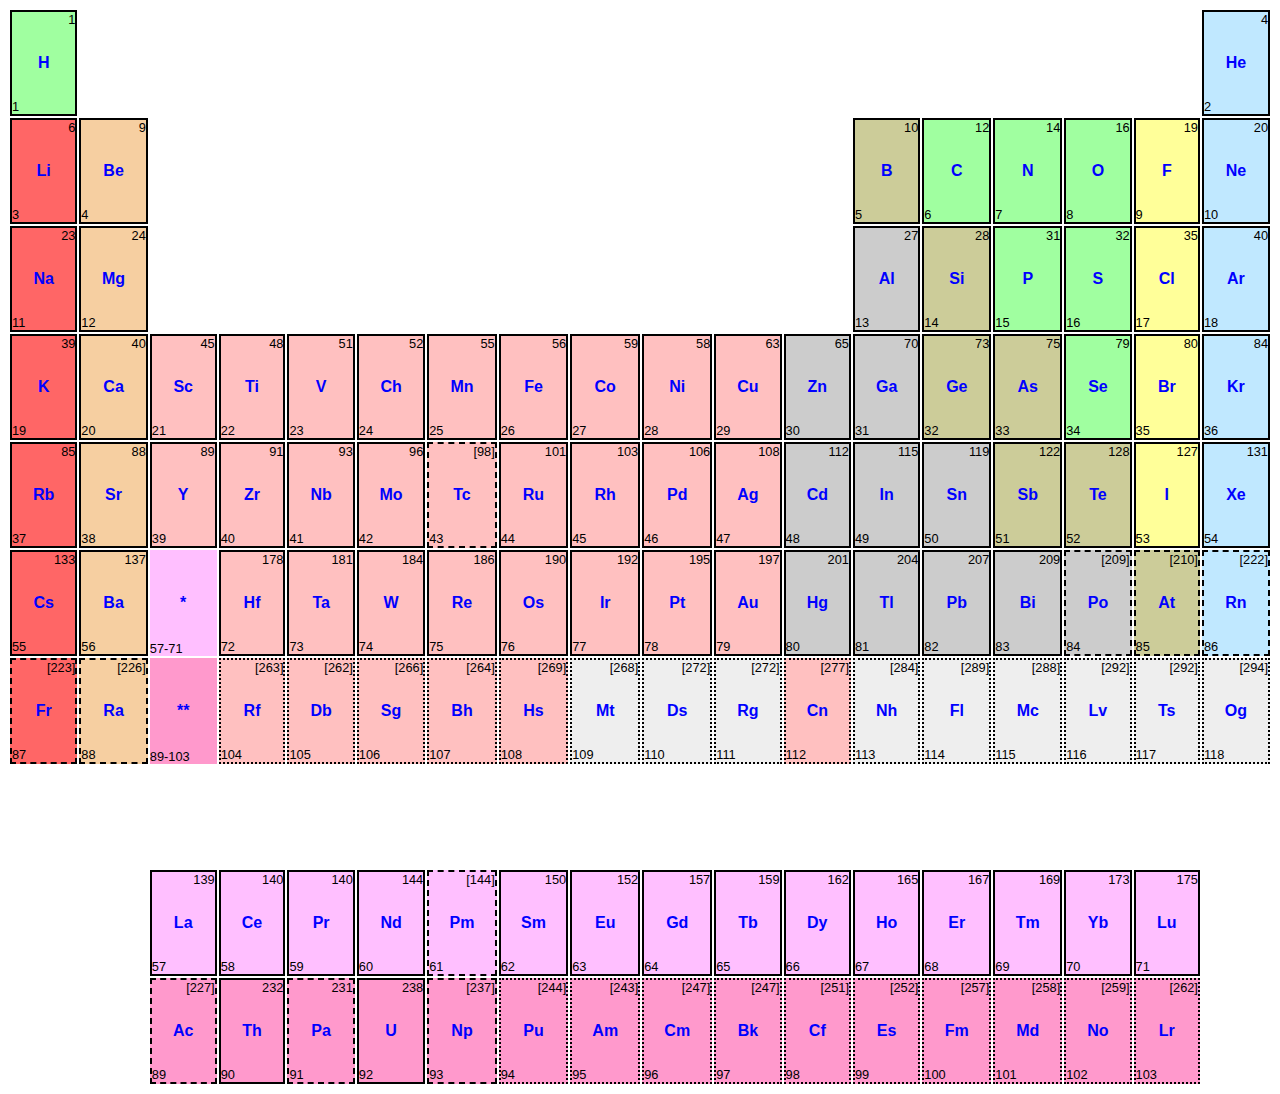
<file: day00/ex01/mendeleiev.html>
<!DOCTYPE html>
<html lang="en">
<head>
	<meta charset="UTF-8">
	<title>Mendeleiev</title>
	<style>
		body{
			 font-family:"Arial";
		}
		table{
			width: 100%;
			height:100%;
		}
		td{
			border: 2px solid black;
			height: 100px;
      		width: 120px;
			position:relative;
		}
		h2{
			color:blue;
			font-size: 1.25vw;
			text-align:center
		}
		p{
			font-size: 1vw;
		}
		.void{
			border:none;
		}
		.green{
			background:#A0FFA0;
		}
		.blue{
			background:#C0E8FF;
		}
		.red{
			background:#FF6666;
		}
		.maroon{
			background:#F6CFA1;
		}
		.pink{
			background:#FFC0C0;
		}
		.gray{
			background:#CCCCCC;
		}
		.m_green{
			background:#CCCC99;
		}
		.yellow{
			background:#FFFF99;
		}

		.c_gray{
			background:#EEEEEE;
		}
		.c_pink{
			background:#FFBFFF;
		}
		.fushia{
			background:#FF99CC;
		}
		.pos_bot{
			position:absolute;
			bottom:0;
			margin:0;
			left:0;
		}
		.pos_top{
			position:absolute;
			top:0;
			right:0;
			margin:0;
		}
	</style>
	<body background="http://www.larousse.fr/encyclopedie/data/images/1310399-Dmitri_Ivanovitch_Mendele%C3%AFev.jpg">
	
		<table>
			<tr>
				<td class="green"><p class="pos_bot">1</p><h2>H</h2><p class="pos_top">1</p></td>
				<td colspan=16 class="void"></td>
				<td class="blue"><p class="pos_bot">2</p><h2>He</h2><p class="pos_top">4</p>
			</tr>
			<tr>
				<td class="red"><p class="pos_bot">3</p><h2>Li</h2><p class="pos_top">6</p></td>
				<td class="maroon"><p class="pos_bot">4</p><h2>Be</h2><p class="pos_top">9</p></td>
				<td colspan=10 class="void"></td>
				<td class="m_green"><p class="pos_bot">5</p><h2>B</h2><p class="pos_top">10</p></td>
				<td class="green"><p class="pos_bot">6</p><h2>C</h2><p class="pos_top">12</p></td>
				<td class="green"><p class="pos_bot">7</p><h2>N</h2><p class="pos_top">14</p></td>
				<td class="green"><p class="pos_bot">8</p><h2>O</h2><p class="pos_top">16</p></td>
				<td class="yellow"><p class="pos_bot">9</p><h2>F</h2><p class="pos_top">19</p></td>
				<td class="blue"><p class="pos_bot">10</p><h2>Ne</h2><p class="pos_top">20</p></td>
			</tr>
			<tr>
				<td class="red"><p class="pos_bot">11<p/><h2>Na</h2><p class="pos_top">23</p></td>
				<td class="maroon"><p class="pos_bot">12</p><h2>Mg</h2><p class="pos_top">24</p></td>
				<td colspan=10 class="void"></td>
				<td class="gray"><p class="pos_bot">13<p/><h2>Al</h2><p class="pos_top">27</p></td>
				<td class="m_green"><p class="pos_bot">14</p><h2>Si</h2><p class="pos_top">28</p></td>
				<td class="green"><p class="pos_bot">15</p><h2>P</h2><p class="pos_top">31</p></td>
				<td class="green"><p class="pos_bot">16</p><h2>S</h2><p class="pos_top">32</p></td>
				<td class="yellow"><p class="pos_bot">17</p><h2>Cl</h2><p class="pos_top">35</small></td>
				<td class="blue"><p class="pos_bot">18</p><h2>Ar</h2><p class="pos_top">40</p></td>
			</tr>
			<tr>
				<td class="red"><p class="pos_bot">19</p><h2>K</h2><p class="pos_top">39</p></td>
				<td class="maroon"><p class="pos_bot">20<p/><h2>Ca</h2><p class="pos_top">40</p></td>
				<td class="pink"><p class="pos_bot">21</p><h2>Sc</h2><p class="pos_top">45</p></td>
				<td class="pink"><p class="pos_bot">22</p><h2>Ti</h2><p class="pos_top">48</p></td>
				<td class="pink"><p class="pos_bot">23</p><h2>V</h2><p class="pos_top">51</p></td>
				<td class="pink"><p class="pos_bot">24</p><h2>Ch</h2><p class="pos_top">52</p></td>
				<td class="pink"><p class="pos_bot">25</p><h2>Mn</h2><p class="pos_top">55</p></td>
				<td class="pink"><p class="pos_bot">26</p><h2>Fe</h2><p class="pos_top">56</p></td>
				<td class="pink"><p class="pos_bot">27</p><h2>Co</h2><p class="pos_top">59</p></td>
				<td class="pink"><p class="pos_bot">28</p><h2>Ni</h2><p class="pos_top" >58</p></td>
				<td class="pink"><p class="pos_bot">29</p><h2>Cu</h2><p class="pos_top">63</p></td>
				<td class="gray"><p class="pos_bot">30</p><h2>Zn</h2><p class="pos_top">65</p></td>
				<td class="gray"><p class="pos_bot">31</p><h2>Ga</h2><p class="pos_top">70</p></td>
				<td class="m_green"><p class="pos_bot">32</p><h2>Ge</h2><p class="pos_top">73</p></td>
				<td class="m_green"><p class="pos_bot">33</p><h2>As</h2><p class="pos_top">75</p></td>
				<td class="green"><p class="pos_bot">34</p><h2>Se</h2><p class="pos_top">79</p></td>
				<td class="yellow"><p class="pos_bot">35</p><h2>Br</h2><p class="pos_top">80</p></td>
				<td class="blue"><p class="pos_bot">36</p><h2>Kr</h2><p class="pos_top">84</small></td>	
			</tr>	
			<tr>
				<td class="red"><p class="pos_bot">37</p><h2>Rb</h2><p class="pos_top">85</p></td>
				<td class="maroon"><p class="pos_bot">38</p><h2>Sr</h2><p class="pos_top">88</p></td>
				<td class="pink"><p class="pos_bot">39</p><h2>Y</h2><p class="pos_top">89</p></td>
				<td class="pink"><p class="pos_bot">40</p><h2>Zr</h2><p class="pos_top">91</p></td>
				<td class="pink"><p class="pos_bot">41</p><h2>Nb</h2><p class="pos_top">93</p></td>
				<td class="pink"><p class="pos_bot">42</p><h2>Mo</h2><p class="pos_top">96</p></td>
				<td style="border: 2px dashed black" class="pink"><p class="pos_bot" >43</p><h2>Tc</h2><p class="pos_top">[98]</p></td>
				<td class="pink"><p class="pos_bot">44</p><h2>Ru</h2><p  class="pos_top">101</p></td>
				<td class="pink"><p class="pos_bot">45</p><h2>Rh</h2><p class="pos_top">103</p></td>
				<td class="pink"><p class="pos_bot">46</p><h2>Pd</h2><p class="pos_top">106</p></td>
				<td class="pink"><p class="pos_bot">47</p><h2>Ag</h2><p class="pos_top">108</p></td>
				<td class="gray"><p class="pos_bot">48</p><h2>Cd</h2><p class="pos_top">112</p></td>
				<td class="gray"><p class="pos_bot">49</p><h2>In</h2><p class="pos_top">115</p></td>
				<td class="gray"><p class="pos_bot">50<p/><h2>Sn</h2><p class="pos_top">119</p></td>
				<td class="m_green"><p class="pos_bot">51</p><h2>Sb</h2><p class="pos_top">122</p></td>
				<td class="m_green"><p class="pos_bot">52</p><h2>Te</h2><p class="pos_top">128</p></td>
				<td class="yellow"><p class="pos_bot">53</p><h2>I</h2><p class="pos_top">127</p></td>
				<td class="blue"><p class="pos_bot">54</p><h2>Xe</h2><p class="pos_top">131</p></td>
			</tr>
			<tr>
				<td class="red"><p class="pos_bot">55</p><h2>Cs</h2><p class="pos_top">133</p></td>
				<td class="maroon"><p class="pos_bot">56</p><h2>Ba</h2><p class="pos_top">137</p></td>
				<td style="border: none;" class="c_pink"><p class="pos_bot">57-71</p><h2>*</h2></td>
				<td class="pink"><p class="pos_bot">72</p><h2>Hf</h2><p class="pos_top">178</p></td>
				<td class="pink"><p class="pos_bot">73</p><h2>Ta</h2><p class="pos_top">181</p></td>
				<td class="pink"><p class="pos_bot">74</p><h2>W</h2><p class="pos_top">184</p></td>
				<td class="pink"><p class="pos_bot">75</p><h2>Re</h2><p class="pos_top">186</p></td>
				<td class="pink"><p class="pos_bot">76</p><h2>Os</h2><p class="pos_top">190</p></td>
				<td class="pink"><p class="pos_bot">77</p><h2>Ir</h2><p class="pos_top">192</p></td>
				<td class="pink"><p class="pos_bot">78</p><h2>Pt</h2><p class="pos_top">195</p></td>
				<td class="pink"><p class="pos_bot">79</p><h2>Au</h2><p class="pos_top">197</p></td>
				<td class="gray"><p class="pos_bot">80</p><h2>Hg</h2><p class="pos_top">201</p></td>
				<td class="gray"><p class="pos_bot">81</p><h2>Tl</h2><p class="pos_top">204</p></td>
				<td class="gray"><p class="pos_bot">82</p><h2>Pb</h2><p class="pos_top">207</p></td>
				<td class="gray"><p class="pos_bot">83</p><h2>Bi</h2><p class="pos_top">209</p></td>
				<td style="border: 2px dashed black" class="gray"><p class="pos_bot">84</p><h2>Po</h2><p class="pos_top">[209]</p></td>
				<td style="border: 2px dashed black" class="m_green"><p class="pos_bot">85</p><h2>At</h2><p class="pos_top">[210]</p></td>
				<td style="border: 2px dashed black" class="blue"><p class="pos_bot">86</p><h2>Rn</h2><p class="pos_top">[222]</p></td>
			</tr>
			<tr>
				<td style="border: 2px dashed black" class="red"><p class="pos_bot">87</p><H2>Fr</h2><p class="pos_top">[223]</p></td>
				<td style="border: 2px dashed black" class="maroon"><p class="pos_bot">88</p><h2>Ra</h2><p class="pos_top">[226]</p></td>
				<td style="border: none;" class="fushia"><p class="pos_bot">89-103<p/><h2>**</h2></td>
				<td style="border: 2px dotted black" class="pink"><p class="pos_bot">104</p><h2>Rf</h2><p class="pos_top">[263]</p></td>
				<td style="border: 2px dotted black" class="pink"><p class="pos_bot">105</p><H2>Db</h2><p class="pos_top">[262]</p></td>
				<td style="border: 2px dotted black" class="pink"><p class="pos_bot">106</p><h2>Sg</h2><p class="pos_top">[266]</p></td>
				<td style="border: 2px dotted black" class="pink"><p class="pos_bot">107</p><h2>Bh</h2><p class="pos_top">[264]</p></td>
				<td style="border: 2px dotted black" class="pink"><p class="pos_bot">108</p><h2>Hs</h2><p class="pos_top">[269]</p></td>
				<td style="border: 2px dotted black" class="c_gray"><p class="pos_bot">109</p><h2>Mt</h2><p class="pos_top">[268]</p></td>
				<td style="border: 2px dotted black" class="c_gray"><p class="pos_bot">110<p/><h2>Ds</h2><p class="pos_top">[272]</p></td>
				<td style="border: 2px dotted black" class="c_gray"><p class="pos_bot">111</p><h2>Rg</h2><p class="pos_top">[272]</p></td>
				<td style="border: 2px dotted black" class="pink"><p class="pos_bot">112</p><h2>Cn</h2><p class="pos_top">[277]</p></td>
				<td style="border: 2px dotted black" class="c_gray"><p class="pos_bot">113</p><h2>Nh</h2><p class="pos_top">[284]</p></td>
				<td style="border: 2px dotted black" class="c_gray"><p class="pos_bot">114</p><H2>Fl</H2><p class="pos_top">[289]</p></td>
				<td style="border: 2px dotted black" class="c_gray"><p class="pos_bot">115</p><h2>Mc</h2><p class="pos_top">[288]</p></td>
				<td style="border: 2px dotted black" class="c_gray"><p class="pos_bot">116</p><h2>Lv</h2><p class="pos_top">[292]</p></td>
				<td style="border: 2px dotted black" class="c_gray"><p class="pos_bot">117</p><h2>Ts</h2><p class="pos_top">[292]</p></td>
				<td style="border: 2px dotted black" class="c_gray"><p class="pos_bot">118</p><h2>Og</h2><p class="pos_top">[294]</p></td>
			</tr>

			<tr>
				<td colspan=18 class="void"></td>	
			</tr>
			<tr>
				<td align="right" colspan=2 class="void">
			</td>	
				<td class="c_pink"><p class="pos_bot">57</p><h2>La</h2><p class="pos_top">139</p></td>
				<td class="c_pink"><p class="pos_bot">58</p><h2>Ce</h2><p class="pos_top">140</p></td>
				<td class="c_pink"><p class="pos_bot">59</p><h2>Pr</h2><p class="pos_top">140</p></td>
				<td class="c_pink"><p class="pos_bot">60</p><h2>Nd</h2><p class="pos_top">144</p></td>
				<td style="border: 2px dashed black" class="c_pink"><p class="pos_bot">61</p><h2>Pm</h2><p class="pos_top">[144]</p></td>
				<td class="c_pink"><p class="pos_bot">62</p><h2>Sm</h2><p class="pos_top">150</p></td>
				<td class="c_pink"><p class="pos_bot">63</p><h2>Eu</h2><p class="pos_top">152</p></td>
				<td class="c_pink"><p class="pos_bot">64</p><h2>Gd</h2><p class="pos_top">157</p></td>
				<td class="c_pink"><p class="pos_bot">65</p><h2>Tb</h2><p class="pos_top">159</p></td>
				<td class="c_pink"><p class="pos_bot">66</p><h2>Dy</h2><p class="pos_top">162</p></td>
				<td class="c_pink"><p class="pos_bot">67</p><h2>Ho</h2><p class="pos_top">165</p></td>
				<td class="c_pink"><p class="pos_bot">68</p><h2>Er</h2><p class="pos_top">167</p></td>
				<td class="c_pink"><p class="pos_bot">69</p><h2>Tm</h2><p class="pos_top">169</p></td>
				<td class="c_pink"><p class="pos_bot">70</p><h2>Yb</h2><p class="pos_top">173</p></td>
				<td class="c_pink"><p class="pos_bot">71</p><h2>Lu</h2><p class="pos_top">175</p></td>
			</tr>
			<tr>
				<td align="right" colspan=2 class="void">
				</td>	
				<td style="border: 2px dashed black" class="fushia"><p class="pos_bot">89</p><h2>Ac</h2><p class="pos_top">[227]</p></td>
				<td class="fushia"><p class="pos_bot">90<p><h2>Th</h2><p class="pos_top">232</p></td>
				<td style="border: 2px dashed black" class="fushia"><p class="pos_bot">91</p><h2>Pa</h2><p class="pos_top">231</p></td>
				<td class="fushia"><p class="pos_bot">92</p><h2>U</h2><p class="pos_top">238</p></td>
				<td style="border: 2px dashed black" class="fushia"><p class="pos_bot">93</p><h2>Np</h2><p class="pos_top">[237]</p></td>
				<td style="border: 2px dotted black" class="fushia"><p class="pos_bot">94</p><h2>Pu</h2><p class="pos_top">[244]</p></td>
				<td style="border: 2px dotted black" class="fushia"><p class="pos_bot">95</p><h2>Am</h2><p class="pos_top">[243]</p></td>
				<td style="border: 2px dotted black" class="fushia"><p class="pos_bot">96</p><h2>Cm</h2><p class="pos_top">[247]</p></td>
				<td style="border: 2px dotted black" class="fushia"><p class="pos_bot">97</p><h2>Bk</h2><p class="pos_top">[247]</p></td>
				<td style="border: 2px dotted black" class="fushia"><p class="pos_bot">98</p><h2>Cf</h2><p class="pos_top">[251]</p></td>
				<td style="border: 2px dotted black" class="fushia"><p class="pos_bot">99</p><h2>Es</h2><p class="pos_top">[252]</p></td>
				<td style="border: 2px dotted black" class="fushia"><p class="pos_bot">100<p/><h2>Fm</h2><p class="pos_top">[257]</p></td>
				<td style="border: 2px dotted black" class="fushia"><p class="pos_bot">101<p/><h2>Md</h2><p class="pos_top">[258]</p></td>
				<td style="border: 2px dotted black" class="fushia"><p class="pos_bot">102<p/><h2>No</h2><p class="pos_top">[259]</p></td>
				<td style="border: 2px dotted black" class="fushia"><p class="pos_bot">103<p/><h2>Lr</h2><p class="pos_top">[262]</p></td>
			</tr>
</body>
</html>
</file>
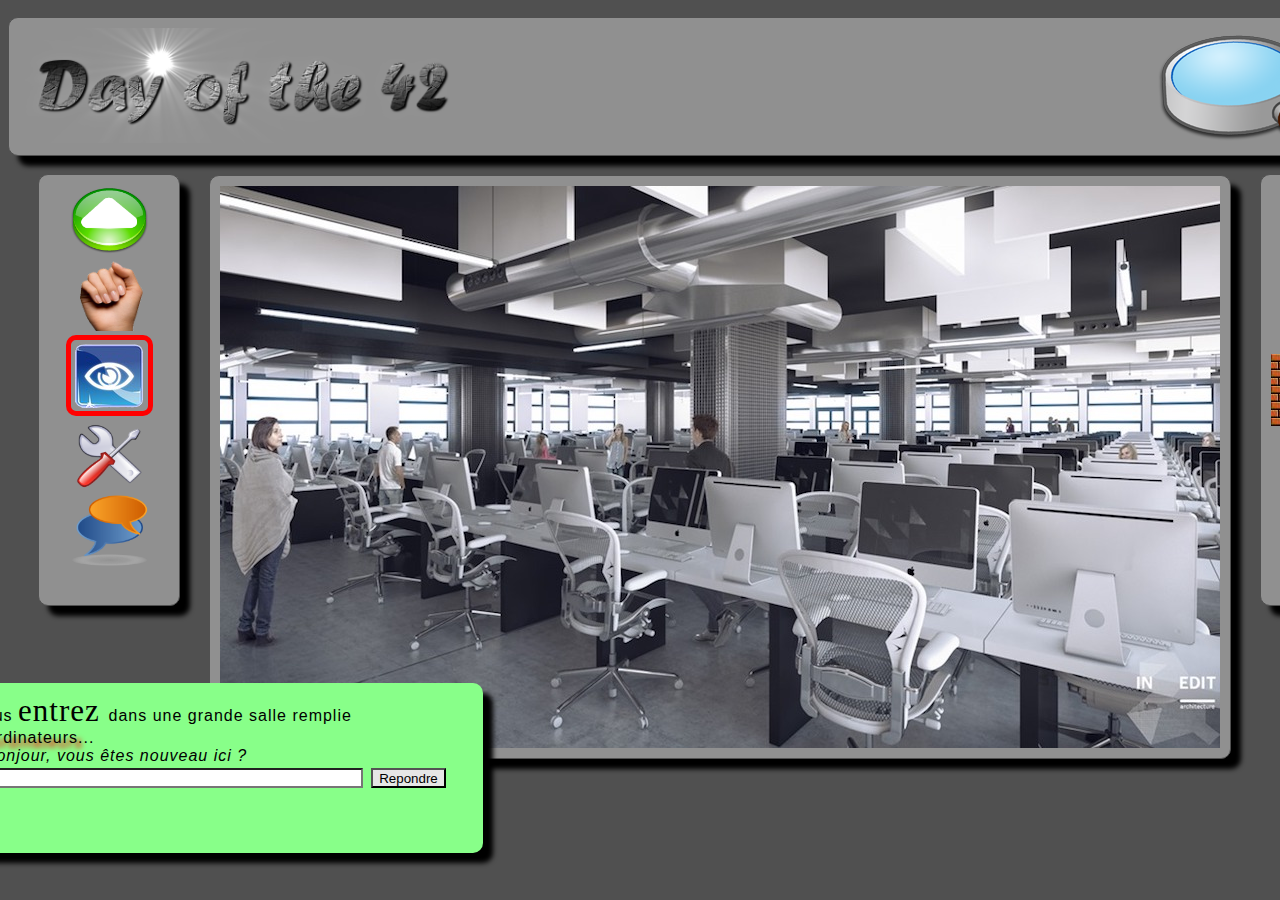
<file: day00/ex02/doft.html>
<!DOCTYPE html>
<html lang="en">
<head>
	<meta charset="UTF-8">
	<title>Day of the 42</title>
	<link rel="stylesheet" href="doft.css"></link>
</head>
<body>
	<div style="margin: 0 auto;
    width: 1420px;">
	<div class="heading">
		<img src="resources/day_of_the_42.png" height="115px" alt="logo" title="Logo">
		<img class="pos_loop"src="resources/loupe.png" alt="loupe" title="Loupe">
		<a href="http://www.disney.com">
			<img class="pos_reload" src="resources/reload.png" width="20px" height="20px" alt="recommencer au début" title="Recommencer au début">
		</a>
		<a href="http://www.relaischateaux.com">
			<img class="pos_close" src="resources/close.gif" alt="déconnecter" title="Déconnecter">
		</a>
	</div>
	<div>
		<table>
		    <tr>
				<td class="box_vertical">
						<img src="resources/arrow.png"  height="71" width="77" alt="Avancer" title="Avancer">
						<img src="resources/main.png" height="71" width="77" alt="prendre" title="Prendre">
						<img class="img_oeil" src="resources/oeil.png" height="71" width="77" alt="regarder" title="Regarder">
						<img src="resources/outil.png" height="71" width="77" alt="utiliser" title="Utiliser">
						<img src="resources/chat-icon.png" height="71" width="77" alt="parler" title="Parler">
				</td>
				<td>
					<div class="img_center">
						<img src="resources/cluster.jpg" width="1000px" heigth="562px" usemap="#image-maps"> 
						<map name="image-maps">
						<area  alt="Apple" title="Apple" href="https://www.apple.com/fr/" target="_blank" shape="poly" coords="643,296,755,304,753,382,638,365" style="outline:none;" target="_self"/>
						<area  alt="Ikea" title="Ikea" href="http://www.ikea.com/" target="_blank" shape="poly" coords="324,326,329,324,349,327,359,329,368,331,378,336,385,339,392,344,397,351,397,357,398,369,399,379,398,389,399,397,398,406,398,414,398,423,397,431,397,439,396,444,394,449,391,451,386,454,383,454,376,451,370,449,365,448,361,447,356,444,352,442,350,439,348,440,342,438" style="outline:none;" target="_self"/>
						<area  alt="Ikea" title="Ikea" href="http://www.ikea.com/" target="_blank" shape="poly" coords="390,453,390,479,396,480,395,453" style="outline:none;" target="_self"/>
						<area  alt="Ikea" title="Ikea" href="http://www.ikea.com/" target="_blank" shape="poly" coords="38,528.0000305175781,421,531.0000305175781,457,491.0000305175781" style="outline:none;" target="_self"/>
						</map>
						
					</div>
					<div class="formulaire">
							<span>
								Vous 
							</span>
							<strong>
								entrez
							</strong>
							<span>
								dans une grande salle remplie <span style="text-shadow: 5px 5px 5px #ff0000";>d'ordinateurs</span>...
							</span>
							<br>
							<span>
								<i> - Bonjour, vous êtes nouveau ici ?</i>
							</span>
							<form>
								<input class="text_form" type="text" name="Name">
								<input class="test_button" type="button" name="button" value="Repondre">
							</form>
					</div>
				</td>
				<td class="box_vertical2">
						<img src="resources/book.png"  height="90" width="70" alt="Livre" title="livre">
						<img src="resources/towel.png" height="71" width="77" alt="towel" title="Towel">
						<div class="repeat_img">&nbsp;<br/>&nbsp;<br/>&nbsp;<br/>&nbsp;<br/></div>
				</td>
				</tr>
	    </table>
	</div>
	</div>	
</body>
</html>
</file>
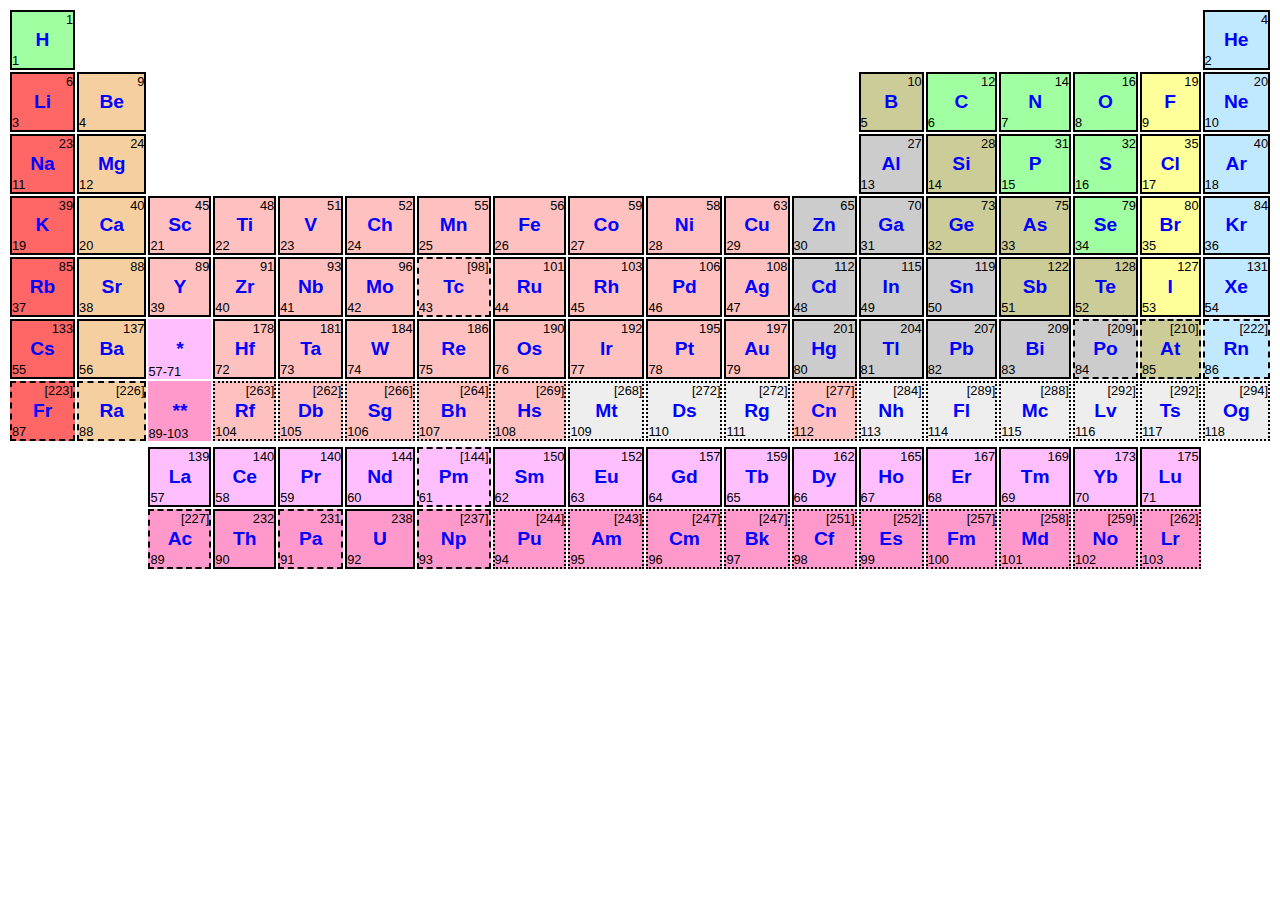
<file: day00/ex03/reponsive.html>
<!DOCTYPE html>
<html lang="en">
<head>
	<meta charset="UTF-8">
	<title>L'agent se tasse</title>
	 <link rel="stylesheet" href="responsive.css">
</head>
<body>
	<div style="height:100%; width:100%">
		<table>
			<tr>
				<td class="green"><p class="pos_bot">1</p><h2>H</h2><p class="pos_top">1</p></td>
				<td colspan=16 class="void"></td>
				<td class="blue"><p class="pos_bot">2</p><h2>He</h2><p class="pos_top">4</p>
			</tr>
			<tr>
				<td class="red"><p class="pos_bot">3</p><h2>Li</h2><p class="pos_top">6</p></td>
				<td class="maroon"><p class="pos_bot">4</p><h2>Be</h2><p class="pos_top">9</p></td>
				<td colspan=10 class="void"></td>
				<td class="m_green"><p class="pos_bot">5</p><h2>B</h2><p class="pos_top">10</p></td>
				<td class="green"><p class="pos_bot">6</p><h2>C</h2><p class="pos_top">12</p></td>
				<td class="green"><p class="pos_bot">7</p><h2>N</h2><p class="pos_top">14</p></td>
				<td class="green"><p class="pos_bot">8</p><h2>O</h2><p class="pos_top">16</p></td>
				<td class="yellow"><p class="pos_bot">9</p><h2>F</h2><p class="pos_top">19</p></td>
				<td class="blue"><p class="pos_bot">10</p><h2>Ne</h2><p class="pos_top">20</p></td>
			</tr>
			<tr>
				<td class="red"><p class="pos_bot">11</p><h2>Na</h2><p class="pos_top">23</p></td>
				<td class="maroon"><p class="pos_bot">12</p><h2>Mg</h2><p class="pos_top">24</p></td>
				<td colspan=10 class="void"></td>
				<td class="gray"><p class="pos_bot">13</p><h2>Al</h2><p class="pos_top">27</p></td>
				<td class="m_green"><p class="pos_bot">14</p><h2>Si</h2><p class="pos_top">28</p></td>
				<td class="green"><p class="pos_bot">15</p><h2>P</h2><p class="pos_top">31</p></td>
				<td class="green"><p class="pos_bot">16</p><h2>S</h2><p class="pos_top">32</p></td>
				<td class="yellow"><p class="pos_bot">17</p><h2>Cl</h2><p class="pos_top">35</small></td>
				<td class="blue"><p class="pos_bot">18</p><h2>Ar</h2><p class="pos_top">40</p></td>
			</tr>
			<tr>
				<td class="red"><p class="pos_bot">19</p><h2>K</h2><p class="pos_top">39</p></td>
				<td class="maroon"><p class="pos_bot">20</p><h2>Ca</h2><p class="pos_top">40</p></td>
				<td class="pink"><p class="pos_bot">21</p><h2>Sc</h2><p class="pos_top">45</p></td>
				<td class="pink"><p class="pos_bot">22</p><h2>Ti</h2><p class="pos_top">48</p></td>
				<td class="pink"><p class="pos_bot">23</p><h2>V</h2><p class="pos_top">51</p></td>
				<td class="pink"><p class="pos_bot">24</p><h2>Ch</h2><p class="pos_top">52</p></td>
				<td class="pink"><p class="pos_bot">25</p><h2>Mn</h2><p class="pos_top">55</p></td>
				<td class="pink"><p class="pos_bot">26</p><h2>Fe</h2><p class="pos_top">56</p></td>
				<td class="pink"><p class="pos_bot">27</p><h2>Co</h2><p class="pos_top">59</p></td>
				<td class="pink"><p class="pos_bot">28</p><h2>Ni</h2><p class="pos_top" >58</p></td>
				<td class="pink"><p class="pos_bot">29</p><h2>Cu</h2><p class="pos_top">63</p></td>
				<td class="gray"><p class="pos_bot">30</p><h2>Zn</h2><p class="pos_top">65</p></td>
				<td class="gray"><p class="pos_bot">31</p><h2>Ga</h2><p class="pos_top">70</p></td>
				<td class="m_green"><p class="pos_bot">32</p><h2>Ge</h2><p class="pos_top">73</p></td>
				<td class="m_green"><p class="pos_bot">33</p><h2>As</h2><p class="pos_top">75</p></td>
				<td class="green"><p class="pos_bot">34</p><h2>Se</h2><p class="pos_top">79</p></td>
				<td class="yellow"><p class="pos_bot">35</p><h2>Br</h2><p class="pos_top">80</p></td>
				<td class="blue"><p class="pos_bot">36</p><h2>Kr</h2><p class="pos_top">84</small></td>	
			</tr>	
			<tr>
				<td class="red"><p class="pos_bot">37</p><h2>Rb</h2><p class="pos_top">85</p></td>
				<td class="maroon"><p class="pos_bot">38</p><h2>Sr</h2><p class="pos_top">88</p></td>
				<td class="pink"><p class="pos_bot">39</p><h2>Y</h2><p class="pos_top">89</p></td>
				<td class="pink"><p class="pos_bot">40</p><h2>Zr</h2><p class="pos_top">91</p></td>
				<td class="pink"><p class="pos_bot">41</p><h2>Nb</h2><p class="pos_top">93</p></td>
				<td class="pink"><p class="pos_bot">42</p><h2>Mo</h2><p class="pos_top">96</p></td>
				<td style="border: 2px dashed black" class="pink"><p class="pos_bot" >43</p><h2>Tc</h2><p class="pos_top">[98]</p></td>
				<td class="pink"><p class="pos_bot">44</p><h2>Ru</h2><p  class="pos_top">101</p></td>
				<td class="pink"><p class="pos_bot">45</p><h2>Rh</h2><p class="pos_top">103</p></td>
				<td class="pink"><p class="pos_bot">46</p><h2>Pd</h2><p class="pos_top">106</p></td>
				<td class="pink"><p class="pos_bot">47</p><h2>Ag</h2><p class="pos_top">108</p></td>
				<td class="gray"><p class="pos_bot">48</p><h2>Cd</h2><p class="pos_top">112</p></td>
				<td class="gray"><p class="pos_bot">49</p><h2>In</h2><p class="pos_top">115</p></td>
				<td class="gray"><p class="pos_bot">50</p><h2>Sn</h2><p class="pos_top">119</p></td>
				<td class="m_green"><p class="pos_bot">51</p><h2>Sb</h2><p class="pos_top">122</p></td>
				<td class="m_green"><p class="pos_bot">52</p><h2>Te</h2><p class="pos_top">128</p></td>
				<td class="yellow"><p class="pos_bot">53</p><h2>I</h2><p class="pos_top">127</p></td>
				<td class="blue"><p class="pos_bot">54</p><h2>Xe</h2><p class="pos_top">131</p></td>
			</tr>
			<tr>
				<td class="red"><p class="pos_bot">55</p><h2>Cs</h2><p class="pos_top">133</p></td>
				<td class="maroon"><p class="pos_bot">56</p><h2>Ba</h2><p class="pos_top">137</p></td>
				<td style="border: none;" class="c_pink"><p class="pos_bot">57-71</p><h2>*</h2></td>
				<td class="pink"><p class="pos_bot">72</p><h2>Hf</h2><p class="pos_top">178</p></td>
				<td class="pink"><p class="pos_bot">73</p><h2>Ta</h2><p class="pos_top">181</p></td>
				<td class="pink"><p class="pos_bot">74</p><h2>W</h2><p class="pos_top">184</p></td>
				<td class="pink"><p class="pos_bot">75</p><h2>Re</h2><p class="pos_top">186</p></td>
				<td class="pink"><p class="pos_bot">76</p><h2>Os</h2><p class="pos_top">190</p></td>
				<td class="pink"><p class="pos_bot">77</p><h2>Ir</h2><p class="pos_top">192</p></td>
				<td class="pink"><p class="pos_bot">78</p><h2>Pt</h2><p class="pos_top">195</p></td>
				<td class="pink"><p class="pos_bot">79</p><h2>Au</h2><p class="pos_top">197</p></td>
				<td class="gray"><p class="pos_bot">80</p><h2>Hg</h2><p class="pos_top">201</p></td>
				<td class="gray"><p class="pos_bot">81</p><h2>Tl</h2><p class="pos_top">204</p></td>
				<td class="gray"><p class="pos_bot">82</p><h2>Pb</h2><p class="pos_top">207</p></td>
				<td class="gray"><p class="pos_bot">83</p><h2>Bi</h2><p class="pos_top">209</p></td>
				<td style="border: 2px dashed black" class="gray"><p class="pos_bot">84</p><h2>Po</h2><p class="pos_top">[209]</p></td>
				<td style="border: 2px dashed black" class="m_green"><p class="pos_bot">85</p><h2>At</h2><p class="pos_top">[210]</p></td>
				<td style="border: 2px dashed black" class="blue"><p class="pos_bot">86</p><h2>Rn</h2><p class="pos_top">[222]</p></td>
			</tr>
			<tr>
				<td style="border: 2px dashed black" class="red"><p class="pos_bot">87</p><h2>Fr</h2><p class="pos_top">[223]</p></td>
				<td style="border: 2px dashed black" class="maroon"><p class="pos_bot">88</p><h2>Ra</h2><p class="pos_top">[226]</p></td>
				<td style="border: none;" class="fushia"><p class="pos_bot">89-103</p><h2>**</h2></td>
				<td style="border: 2px dotted black" class="pink"><p class="pos_bot">104</p><h2>Rf</h2><p class="pos_top">[263]</p></td>
				<td style="border: 2px dotted black" class="pink"><p class="pos_bot">105</p><h2>Db</h2><p class="pos_top">[262]</p></td>
				<td style="border: 2px dotted black" class="pink"><p class="pos_bot">106</p><h2>Sg</h2><p class="pos_top">[266]</p></td>
				<td style="border: 2px dotted black" class="pink"><p class="pos_bot">107</p><h2>Bh</h2><p class="pos_top">[264]</p></td>
				<td style="border: 2px dotted black" class="pink"><p class="pos_bot">108</p><h2>Hs</h2><p class="pos_top">[269]</p></td>
				<td style="border: 2px dotted black" class="c_gray"><p class="pos_bot">109</p><h2>Mt</h2><p class="pos_top">[268]</p></td>
				<td style="border: 2px dotted black" class="c_gray"><p class="pos_bot">110</p><h2>Ds</h2><p class="pos_top">[272]</p></td>
				<td style="border: 2px dotted black" class="c_gray"><p class="pos_bot">111</p><h2>Rg</h2><p class="pos_top">[272]</p></td>
				<td style="border: 2px dotted black" class="pink"><p class="pos_bot">112</p><h2>Cn</h2><p class="pos_top">[277]</p></td>
				<td style="border: 2px dotted black" class="c_gray"><p class="pos_bot">113</p><h2>Nh</h2><p class="pos_top">[284]</p></td>
				<td style="border: 2px dotted black" class="c_gray"><p class="pos_bot">114</p><H2>Fl</H2><p class="pos_top">[289]</p></td>
				<td style="border: 2px dotted black" class="c_gray"><p class="pos_bot">115</p><h2>Mc</h2><p class="pos_top">[288]</p></td>
				<td style="border: 2px dotted black" class="c_gray"><p class="pos_bot">116</p><h2>Lv</h2><p class="pos_top">[292]</p></td>
				<td style="border: 2px dotted black" class="c_gray"><p class="pos_bot">117</p><h2>Ts</h2><p class="pos_top">[292]</p></td>
				<td style="border: 2px dotted black" class="c_gray"><p class="pos_bot">118</p><h2>Og</h2><p class="pos_top">[294]</p></td>
			</tr>
			<tr>
				<td colspan=18 class="void"></td>	
			</tr>
			<tr>
				<td colspan=2 class="void">
			</td>	
				<td class="c_pink"><p class="pos_bot">57</p><h2>La</h2><p class="pos_top">139</p></td>
				<td class="c_pink"><p class="pos_bot">58</p><h2>Ce</h2><p class="pos_top">140</p></td>
				<td class="c_pink"><p class="pos_bot">59</p><h2>Pr</h2><p class="pos_top">140</p></td>
				<td class="c_pink"><p class="pos_bot">60</p><h2>Nd</h2><p class="pos_top">144</p></td>
				<td style="border: 2px dashed black" class="c_pink"><p class="pos_bot">61</p><h2>Pm</h2><p class="pos_top">[144]</p></td>
				<td class="c_pink"><p class="pos_bot">62</p><h2>Sm</h2><p class="pos_top">150</p></td>
				<td class="c_pink"><p class="pos_bot">63</p><h2>Eu</h2><p class="pos_top">152</p></td>
				<td class="c_pink"><p class="pos_bot">64</p><h2>Gd</h2><p class="pos_top">157</p></td>
				<td class="c_pink"><p class="pos_bot">65</p><h2>Tb</h2><p class="pos_top">159</p></td>
				<td class="c_pink"><p class="pos_bot">66</p><h2>Dy</h2><p class="pos_top">162</p></td>
				<td class="c_pink"><p class="pos_bot">67</p><h2>Ho</h2><p class="pos_top">165</p></td>
				<td class="c_pink"><p class="pos_bot">68</p><h2>Er</h2><p class="pos_top">167</p></td>
				<td class="c_pink"><p class="pos_bot">69</p><h2>Tm</h2><p class="pos_top">169</p></td>
				<td class="c_pink"><p class="pos_bot">70</p><h2>Yb</h2><p class="pos_top">173</p></td>
				<td class="c_pink"><p class="pos_bot">71</p><h2>Lu</h2><p class="pos_top">175</p></td>
			</tr>
			<tr>
				<td align="right" colspan=2 class="void">
				</td>	
				<td style="border: 2px dashed black" class="fushia"><p class="pos_bot">89</p><h2>Ac</h2><p class="pos_top">[227]</p></td>
				<td class="fushia"><p class="pos_bot">90</p><h2>Th</h2><p class="pos_top">232</p></td>
				<td style="border: 2px dashed black" class="fushia"><p class="pos_bot">91</p><h2>Pa</h2><p class="pos_top">231</p></td>
				<td class="fushia"><p class="pos_bot">92</p><h2>U</h2><p class="pos_top">238</p></td>
				<td style="border: 2px dashed black" class="fushia"><p class="pos_bot">93</p><h2>Np</h2><p class="pos_top">[237]</p></td>
				<td style="border: 2px dotted black" class="fushia"><p class="pos_bot">94</p><h2>Pu</h2><p class="pos_top">[244]</p></td>
				<td style="border: 2px dotted black" class="fushia"><p class="pos_bot">95</p><h2>Am</h2><p class="pos_top">[243]</p></td>
				<td style="border: 2px dotted black" class="fushia"><p class="pos_bot">96</p><h2>Cm</h2><p class="pos_top">[247]</p></td>
				<td style="border: 2px dotted black" class="fushia"><p class="pos_bot">97</p><h2>Bk</h2><p class="pos_top">[247]</p></td>
				<td style="border: 2px dotted black" class="fushia"><p class="pos_bot">98</p><h2>Cf</h2><p class="pos_top">[251]</p></td>
				<td style="border: 2px dotted black" class="fushia"><p class="pos_bot">99</p><h2>Es</h2><p class="pos_top">[252]</p></td>
				<td style="border: 2px dotted black" class="fushia"><p class="pos_bot">100</p><h2>Fm</h2><p class="pos_top">[257]</p></td>
				<td style="border: 2px dotted black" class="fushia"><p class="pos_bot">101</p><h2>Md</h2><p class="pos_top">[258]</p></td>
				<td style="border: 2px dotted black" class="fushia"><p class="pos_bot">102</p><h2>No</h2><p class="pos_top">[259]</p></td>
				<td style="border: 2px dotted black" class="fushia"><p class="pos_bot">103</p><h2>Lr</h2><p class="pos_top">[262]</p></td>
			</tr>
		</table>
	</div>
</body>
</html>
</file>
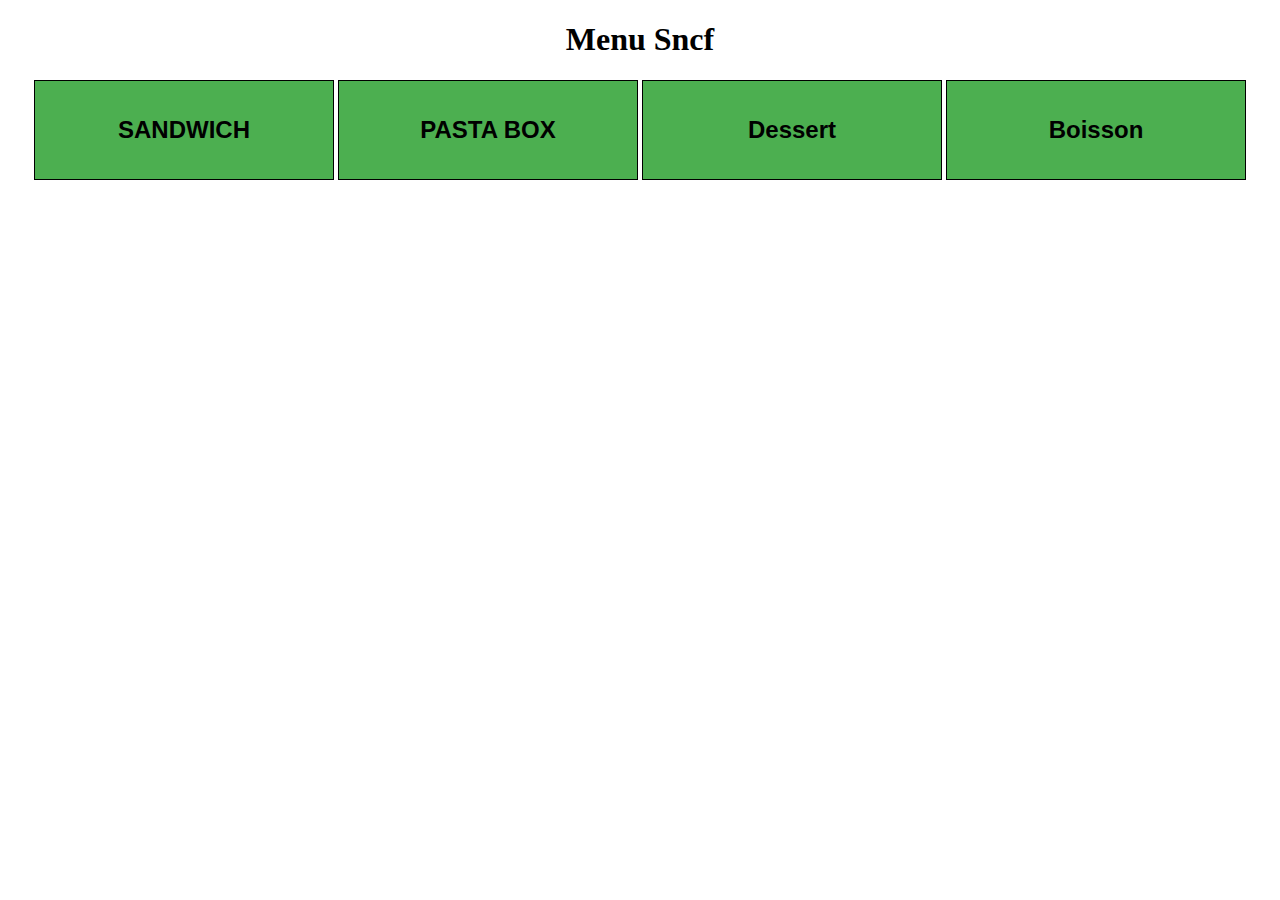
<file: day00/ex04/menu.html>
<!DOCTYPE html>
<html lang="en">
<head>
	<meta charset="UTF-8">
	<title>MENU SNCF</title>
	<link rel="stylesheet" href="menu.css"></link>
</head>
<body>
	<h1>Menu Sncf</h1>
	<div class="dropdown">
			<button class="dropbtn"><h2>SANDWICH<h2></button>
			<div class="dropdown-content">
				<a href="#">Thon</a>
				<a href="#">Poulet</a>
				<a href="#">Americain</a>	
			</div>
	</div>
	<div class="dropdown">
		<button class="dropbtn"><h2>PASTA BOX</h2></button>
		<div class="dropdown-content">
			<a href="#">Bolognaise</a>
			<a href="#">Tomate</a>
			<a href="#">Pesto</a>	
		</div>
	</div>
	<div class="dropdown">
		<button class="dropbtn"><h2>Dessert</h2></button>
		<div class="dropdown-content">
			<a href="#"> Tarte aux pommes </a>
			<a href="#"> Flan</a>
			<a href="#">Gateaux</a>	
		</div>
	</div>
	<div class="dropdown">
		<button class="dropbtn"><h2>Boisson</h2></button>
		<div class="dropdown-content">
			<a href="#">Eau</a>
			<a href="#">Eau Gazifiée</a>
			<a href="#">Café</a>	
		</div>
	</div>
</body>
</html>
</file>
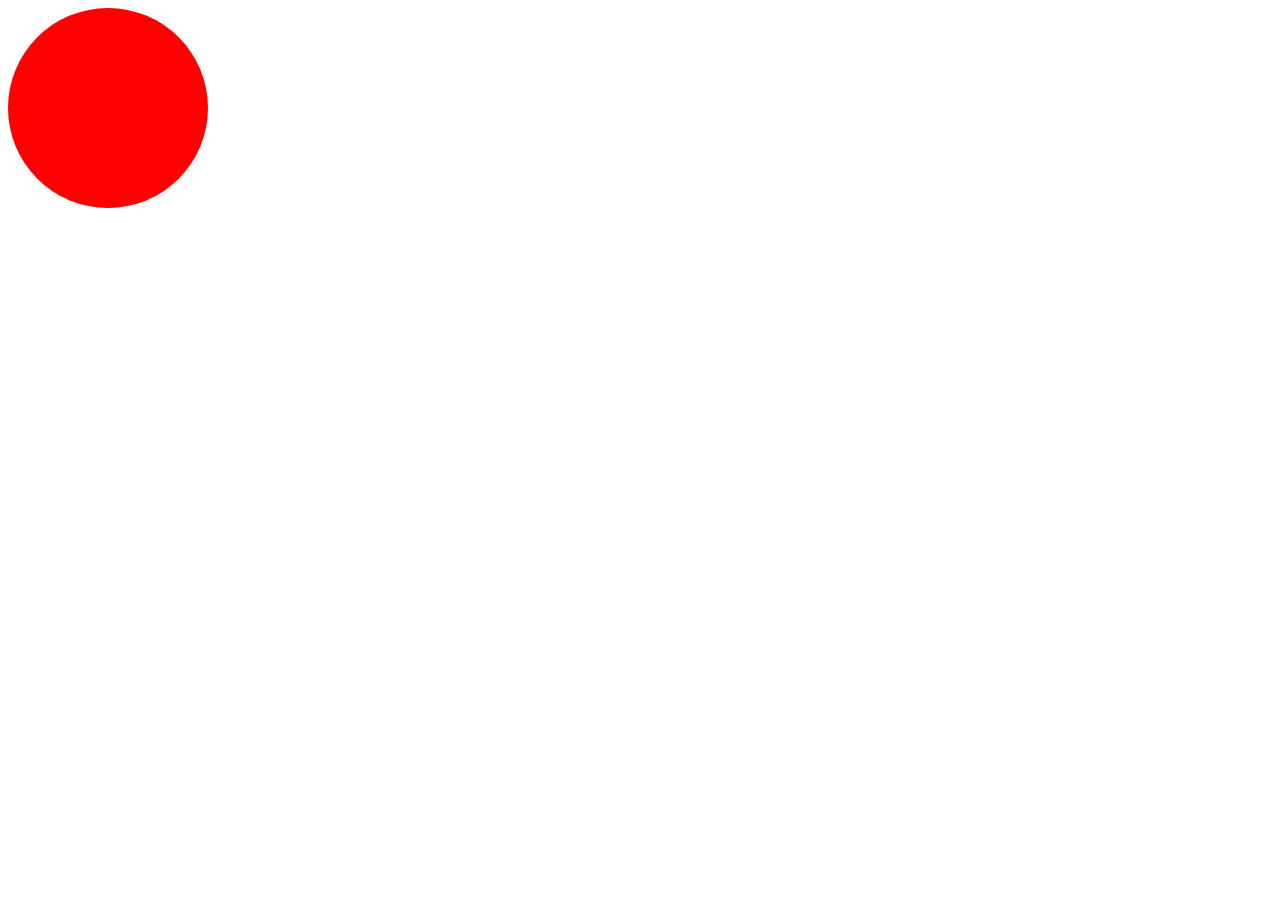
<file: day09/ex00/balloon.html>
<!DOCTYPE html>
<html lang="en">
<head>
	<meta charset="UTF-8">
	<title>Balloon</title>
	<style>
	#ballon{
		width:200px;
		height:200px;
		background-color:red;
		border-radius: 50%;
	}
	</style>
</head>
<body>
	<div id="ballon" onclick="modifyClick('ballon')" onmouseleave="modifyLeave('ballon')">
	</div>
	<script>
		function modifyClick(cible) {
			var color = document.getElementById(cible).style.backgroundColor;
			switch (color)
			{
				case("red" || ""):
					document.getElementById(cible).style.backgroundColor = "green";
					break;
				case("green"):
					document.getElementById(cible).style.backgroundColor = "blue";
					break;
				case("blue"):
					document.getElementById(cible).style.backgroundColor
					 = "red";
					break;
					default:
					document.getElementById(cible).style.backgroundColor = "green";
					break;
			}
			var taille = document.getElementById(cible).offsetHeight + 10; console.log(taille);
			if (taille > 420)
				taille = 200;
			document.getElementById(cible).style.width = taille + "px";
			document.getElementById(cible).style.height = taille + "px"
	};
	function modifyLeave(cible){
		var color = document.getElementById(cible).style.backgroundColor;
			switch (color)
			{
				case("red"):
					document.getElementById(cible).style.backgroundColor = "blue";
					break;
				case("blue"):
					document.getElementById(cible).style.backgroundColor = "green";
					break;
				case("green"):
					document.getElementById(cible).style.backgroundColor
					 = "red";
					break;
				default:
					document.getElementById(cible).style.backgroundColor = "blue";
					break;
			}
			var taille = document.getElementById(cible).offsetHeight - 5; console.log(taille);
			if (taille < 200)
				taille = 200;
			document.getElementById(cible).style.width = taille + "px";
			document.getElementById(cible).style.height = taille + "px";
	}
	</script>
</body>
</html>
</file>
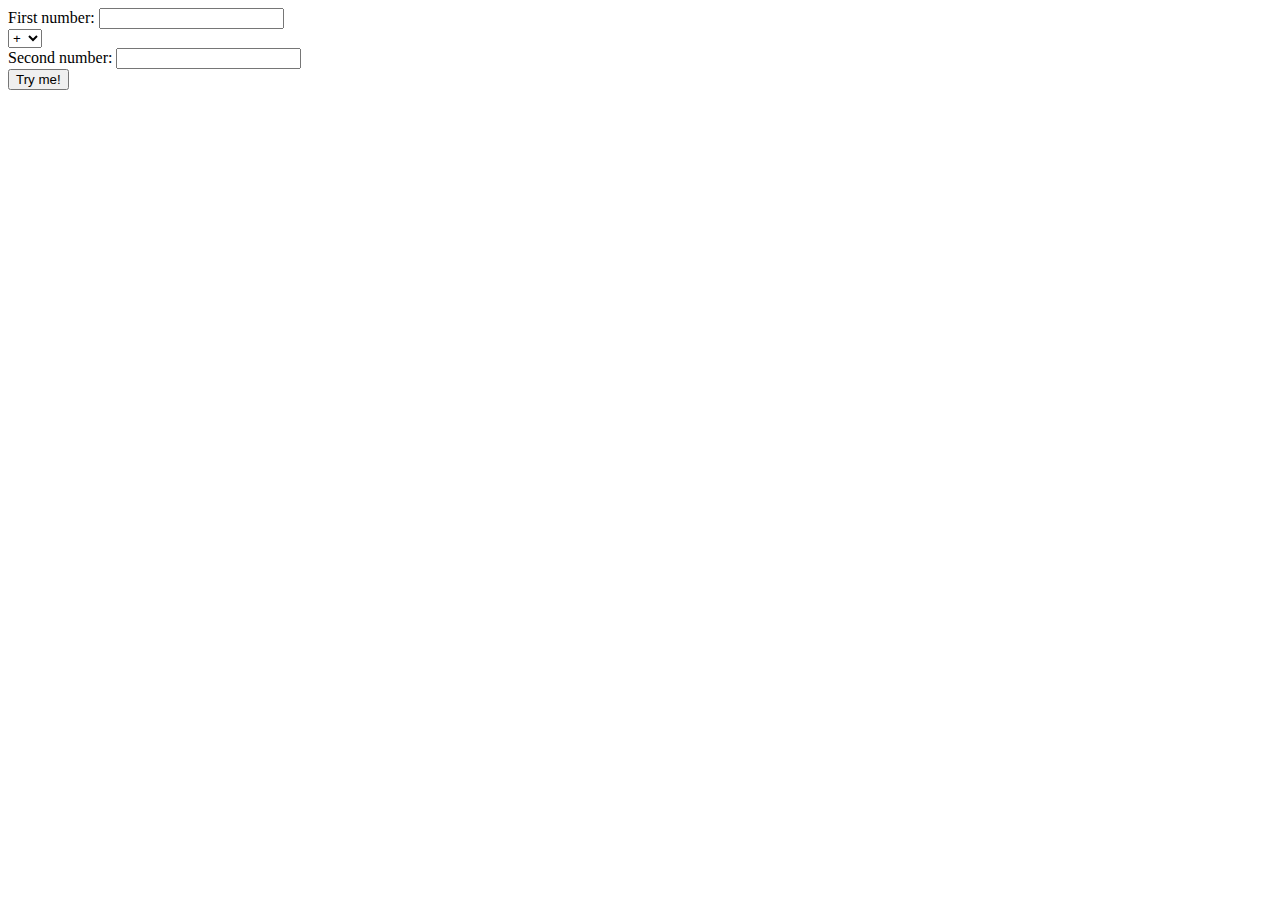
<file: day09/ex01/calc.html>
<!DOCTYPE html>
<html lang="en">
<head>
	<meta charset="UTF-8">
	<title>Calc</title>
	<style>
	</style>
</head>
<body>
	<form name="calc">
	First number: <input type="text" name="nbg" id="nbg">
	<br>
	<select name='list'>
  		<option value="+">+</option>
  		<option value="-">-</option>
  		<option value="*">*</option>
  		<option value="/">/</option>
  		<option value="%">%</option>
	</select>
	<br>
	Second number: <input type="text" name="nbd" id="nbd">
	<br>
	<input type="submit" name= "submit" value="Try me!" onclick="result()">
	</form>
	<script type="text/javascript">
		setInterval("alert('Please, use me...')", 30000);
		function result(){
			var nb_d = document.calc.nbd.value;
			var nb_g = document.calc.nbg.value;
			if (nb_d == "" || nb_g == "")
			{
				alert("Error :(");
				return ;
			}
			nb_d = parseInt(document.calc.nbd.value);
			nb_g = parseInt(document.calc.nbg.value);
			if (nb_g < 0 || nb_d < 0)
			{
				alert("Error :(");
				return ;
			}
			op = document.calc.list.options[document.calc.list.selectedIndex].value;
			if (op == "+")
			{
				alert(nb_g + nb_d);
				console.log(nb_g + nb_d);
			}
			else if (op == "-")
			{
				alert(nb_g - nb_d);
				console.log(nb_g - nb_d);
			}
			else if (op == "*")
			{
				alert(nb_g * nb_d);
				console.log(nb_g * nb_d);
			}
			else if (op == "%")
			{
				if (nb_d == 0)
					alert("It’s over 9000!");
				else
				{
					alert(nb_g % nb_d);
					console.log(nb_g % nb_d);
				}
			}
			else
			{
				if (nb_d == 0)
					alert("It’s over 9000!");
				else
				{
					alert(nb_g / nb_d);
					console.log(nb_g / nb_d);
				}
			}
		}
	</script>
</body>
</html>
</file>
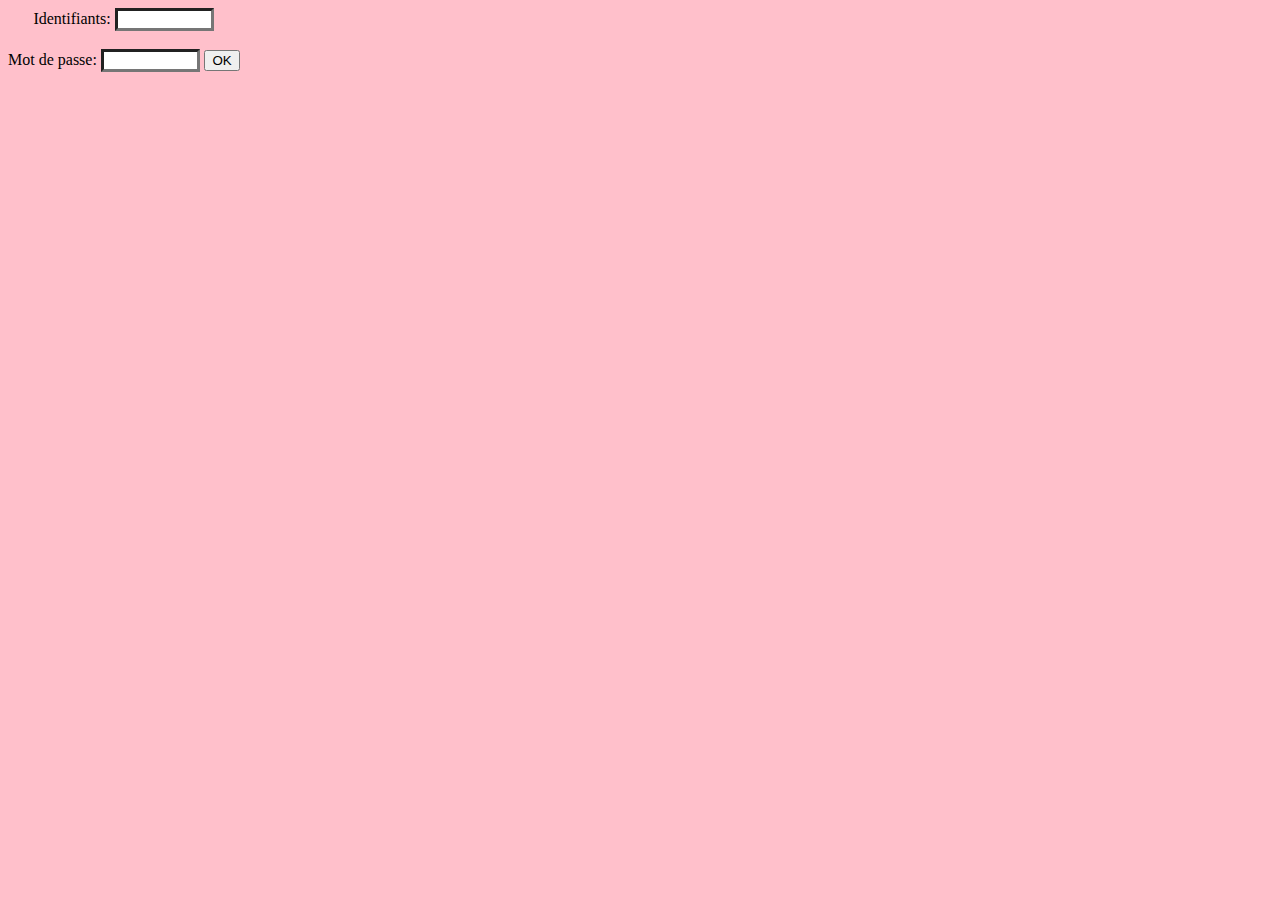
<file: rush00/srcs/inscription.html>
<!DOCTYPE html>
<html>
	<head><title>Inscription</title></head>
	<body style="background-color:pink">
			<form method="POST" action="./new_user.php"
				style="display:inline-block;text-align:center;">
				Identifiants: <input type="text" name="login"
					style="width:7vw;border-width:3px;border-style:inset;text-align:right">
				<br />
				<br />
				Mot de passe: <input type="PASSWORD" name="passwd"
					style="width:7vw;border-width:3px;border-style:inset;text-align:right">
				<input type="submit" name="submit" value="OK">
			</form>
	</body>
</html>
</file>
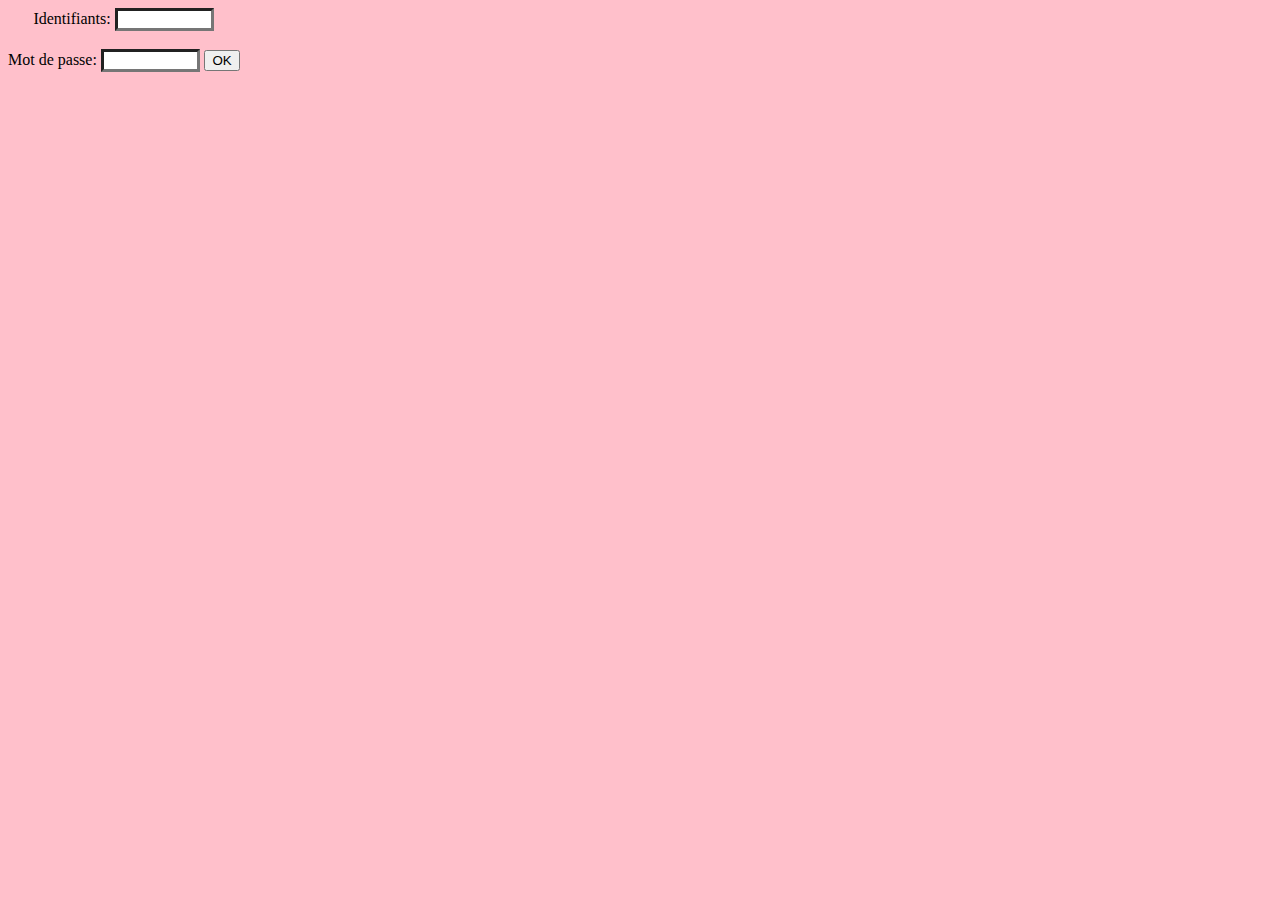
<file: rush00/srcs/inscription_admin.html>
<!DOCTYPE html>
<html>
	<head><title>Inscription</title></head>
	<body style="background-color:pink">
			<form method="POST" action="./new_super_user.php"
				style="display:inline-block;text-align:center;">
				Identifiants: <input type="text" name="login"
					style="width:7vw;border-width:3px;border-style:inset;text-align:right">
				<br />
				<br />
				Mot de passe: <input type="PASSWORD" name="passwd"
					style="width:7vw;border-width:3px;border-style:inset;text-align:right">
				<input type="submit" name="submit" value="OK">
			</form>
	</body>
</html>
</file>
<file: day00/ex02/doft.css>
body{
	background: #505050;
}
.heading, .box_vertical, .box_vertical2, .img_center{

	border: 1px solid #505050;
	padding: 10px 10px 10px 10px;
	background: #909090;
	border-radius: 10px;
    box-shadow: 10px 10px 5px black;
}
.heading {
    width: 1402px;
    height: 117px;
    margin:17px auto 0 auto;
    position: relative;
}
.box_vertical, .box_vertical2{
    width: 120px;
    height: 410px;
    order-radius: 10px;
    text-align: center;
    float: left;
}
.box_vertical{
    margin: 16px 0 0 28px;
}
.box_vertical2, .img_center{
    margin: 16px 0 0 26px;
}
.img_center{
	width: 1000px;
	height: 562px;
    z-index: 0;
    position:relative;
}
.repeat_img{
	width:100;
	height:70;
	background-image: url("resources/brick.jpg") ;
	background-repeat: repeat ;
}
.pos_reload, .pos_close, .pos_loop{
	position:absolute;
}
.pos_reload{
	top:10px;
	right:10px;
}
.pos_close{
	bottom:10px;
	right:10px;
}
.pos_loop{
	bottom:-20px;
	right:30px;
}
.img_oeil{
	border:5px solid red;
	border-radius: 10px;
}
.formulaire{
	padding: 10px 10px;
	width: 500px;
	height: 150px;
	background:#88FF89;
	margin-top:-76px;
	margin-left: -220px;
	border-radius: 10px;
	box-shadow: 10px 10px 5px black;
	position:absolute;
	z-index:1;
	letter-spacing: 1px;
}
strong{
	font-family:Times;
	font-size:31px;
	font-weight: 100;
}
span{
	font-family:sans-serif;
	font-size: 16px;
}
.text_form{
	width:380px;
	height:14px;
	box-shadow: 0px 0px inset;
	position:absolute;
    top:85px;
    left:12px;
}
.test_button{
	width: 75px;
	height: 20px;
	margin-left: 5px;
	background-color:#E6E6E6; 
    border: 1px 1px outset gray;
    color: black;
    text-align: center;
    text-decoration: none;
    display: inline-block;
	position:absolute;
    top:85px;
    left:403px;
	border-radius: 0px;
}
</file>
<file: day00/ex03/responsive.css>
body{
	 font-family:"Arial";
	 background-image: url("http://www.larousse.fr/encyclopedie/data/images/1310399-Dmitri_Ivanovitch_Mendele%C3%AFev.jpg")
}
table{
	width:100%;
	height:100%;
}
td{
	border:2px solid black;
	position:relative;
}
h2{
	color:blue;
	font-size:1.5vw;
	text-align:center
}
p{
	font-size:1vw;
}
.void{
	border:none;
}
.green{
	background:#A0FFA0;
}
.blue{
	background:#C0E8FF;
}
.red{
	background:#FF6666;
}
.maroon{
	background:#F6CFA1;
}
.pink{
	background:#FFC0C0;
}
.gray{
	background:#CCCCCC;
}
.m_green{
	background:#CCCC99;
}
.yellow{
	background:#FFFF99;
}

.c_gray{
	background:#EEEEEE;
}
.c_pink{
	background:#FFBFFF;
}
.fushia{
	background:#FF99CC;
}
.pos_bot{
	position:absolute;
	bottom:0;
	margin:0;
	left:0;
}
.pos_top{
	position:absolute;
	top:0;
	right:0;
	margin:0;
}
</file>
<file: day00/ex04/menu.css>
body{
	text-align:center;
}
.dropbtn {
    background-color: #4CAF50;
    color: black;
    height: 100px;
    width:300px;
    padding: 15px;
    font-size: 16px;
    border: 1px solid black;
    cursor: pointer;
    margin-left:0;
}

.dropdown {
	text-align: center;
    position: relative;
    display: inline-block;
}

.dropdown-content {
    display: none;
    position: absolute;
    background-color: #7FDD4C;
    box-shadow: 0px 8px 16px 0px rgba(0,0,0,0.2);
    z-index: 1;
 	border:1px solid black;
 	margin-right: 100px;
 	text-align: center;
}

.dropdown-content a {
    color: black;
    padding: 12px 16px;
    width:270px;
    border:1px solid black;
    text-decoration: none;
    display: block;
}

.dropdown-content a:hover {background-color: #f1f1f1;}

.dropdown:hover .dropdown-content {
    display: block;
}

.dropdown:hover .dropbtn {
    background-color: #3e8e41;
}
</file>
